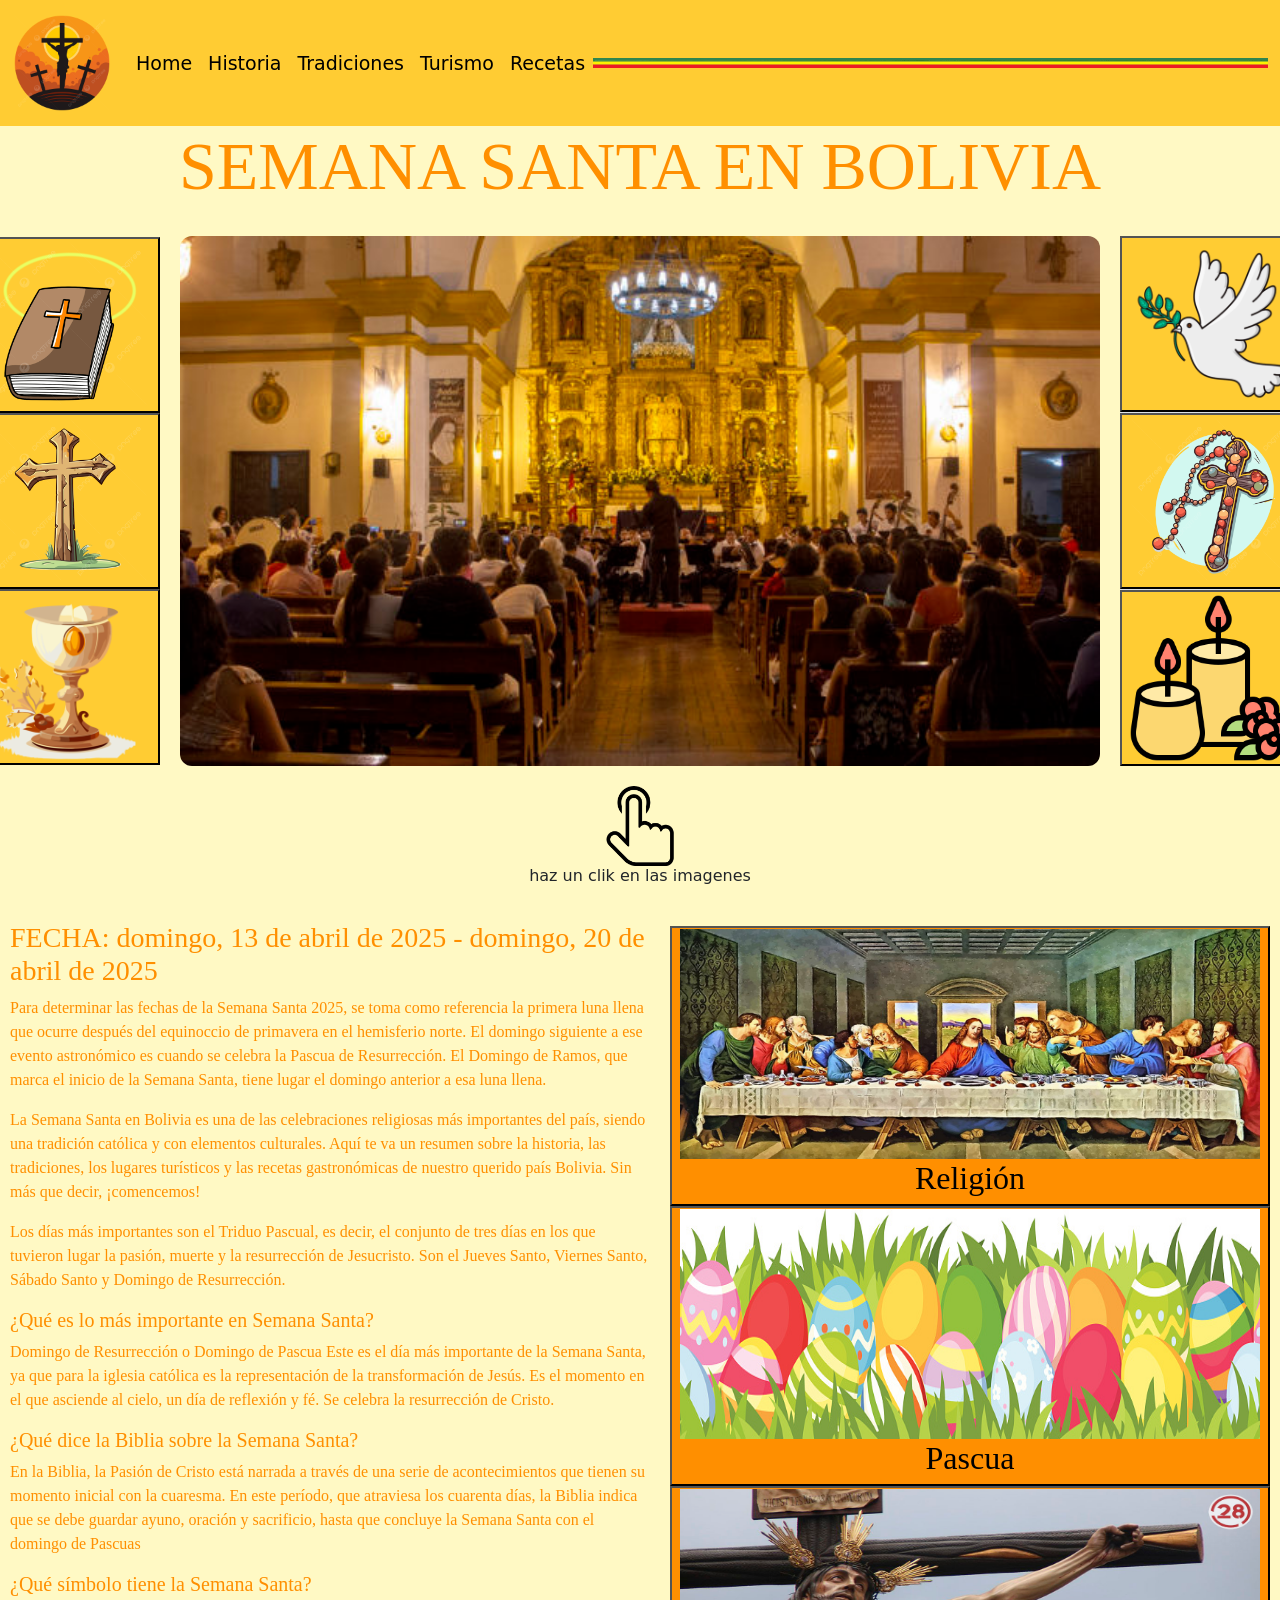
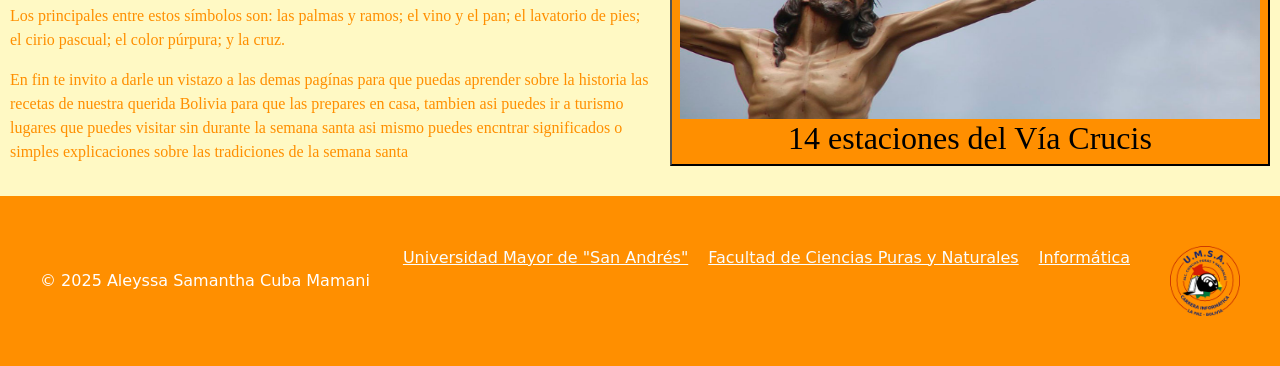
<file: PAGS/index.html>
<!DOCTYPE html>
<html lang="en">
<head>
    <meta charset="UTF-8">
    <meta name="viewport" content="width=device-width, initial-scale=1.0">
    <link href="https://cdn.jsdelivr.net/npm/bootstrap@5.0.2/dist/css/bootstrap.min.css" rel="stylesheet" integrity="sha384-EVSTQN3/azprG1Anm3QDgpJLIm9Nao0Yz1ztcQTwFspd3yD65VohhpuuCOmLASjC" crossorigin="anonymous">
    <link rel="stylesheet" href="../CSS/estilos.css">
    <title>tarea</title>
</head>
<body>
    <nav class="navbar navbar-expand-lg">
        <div class="container-fluid">
          <a class="navbar-brand" href="#">
            <img src="../IMAG/LOGO.png">
          </a>
          <button class="navbar-toggler" type="button" data-bs-toggle="collapse" data-bs-target="#navbarNavDropdown" aria-controls="navbarNavDropdown" aria-expanded="false" aria-label="Toggle navigation">
            <span class="navbar-toggler-icon"></span>
          </button>
          <div class="collapse navbar-collapse" id="navbarNavDropdown">
            <ul class="navbar-nav">
              <li class="nav-item">
                <a class="nav-link active" aria-current="page" href="../PAGS/index.html">Home</a>
              </li>
              <li class="nav-item">
                <a class="nav-link" href="./Historia.html">Historia</a>
              </li>
              <li class="nav-item">
                <a class="nav-link" href="./Tradiciones.html">Tradiciones</a>
              </li>
              <li class="nav-item">
                <a class="nav-link" href="./Turismo.html">Turismo</a>
              </li>
              <li class="nav-item">
                <a class="nav-link" href="./Recetas.html">Recetas</a>
              </li>
            </ul>
          </div>
          <img src="../IMAG/bandera.jpg" class="bandera">
        </div>
      </nav>
      <h1 class="titulo">SEMANA SANTA EN BOLIVIA</h1>
      <div class="galeria">
        <div class="accordionprin" id="accordionFlushExample">
          <div class="accordion-item">
            <h2 class="accordion-header" id="flush-headingOne">
              <button class="acordeon" type="button" data-bs-toggle="collapse" data-bs-target="#flush-collapseOne" aria-expanded="false" aria-controls="flush-collapseOne">
                <img src="../IMAG/biblia.png" class="costado" >
              </button>
            </h2>
            <div id="flush-collapseOne" class="accordion-collapse collapse" aria-labelledby="flush-headingOne" data-bs-parent="#accordionFlushExample">
              <div class="definicion">La palabra de Dios esta escrita en la biblia, la guía fundamental de fe y conducta para los cristianos.</div>
            </div>
          </div>
          <div class="accordion-item">
            <h2 class="accordion-header" id="flush-headingTwo">
              <button class="acordeon" type="button" data-bs-toggle="collapse" data-bs-target="#flush-collapseTwo" aria-expanded="false" aria-controls="flush-collapseTwo">
                <img src="../IMAG/cruz.png" class="costado">
              </button>
            </h2>
            <div id="flush-collapseTwo" class="accordion-collapse collapse" aria-labelledby="flush-headingTwo" data-bs-parent="#accordionFlushExample">
              <div class="definicion">El símbolo central del cristianismo, que representa el sacrificio de Jesucristo y su victoria sobre la muerte, así como la redención y la fe.</div>
            </div>
          </div>
          <div class="accordion-item">
            <h2 class="accordion-header" id="flush-headingThree">
              <button class="acordeon" type="button" data-bs-toggle="collapse" data-bs-target="#flush-collapseThree" aria-expanded="false" aria-controls="flush-collapseThree">
                <img src="../IMAG/hostia.png" class="costado">
              </button>
            </h2>
            <div id="flush-collapseThree" class="accordion-collapse collapse" aria-labelledby="flush-headingThree" data-bs-parent="#accordionFlushExample">
              <div class="definicion">Representa la sangre de Cristo derramada por la humanidad, un símbolo del perdón de los pecados y la hostia se considera el cuerpo de Cristo.</div>
            </div>
          </div>
        </div>
        <div class="imagen-principal">
          <img src="../IMAG/home1.jpg" class="grande">
        </div>
        <div class="columna columna-derecha">
          <div class="accordion accordion-flush" id="accordionFlushExample">

            <div class="accordion-item">
              <h2 class="accordion-header" id="flush-headingFour">
                <button class="acordeon" type="button" data-bs-toggle="collapse" data-bs-target="#flush-collapseFour" aria-expanded="false" aria-controls="flush-collapseFour">
                  <img src="../IMAG/paloma1.png" class="costado" alt="Paloma">
                </button>
              </h2>
              <div id="flush-collapseFour" class="accordion-collapse collapse" aria-labelledby="flush-headingFour" data-bs-parent="#accordionFlushExample">
                <div class="definicion">
                  Simboliza el Espíritu Santo, la tercera persona de la Trinidad, a menudo asociada con la paz, la pureza y el bautismo de Jesús.
                </div>
              </div>
            </div>
          
            <div class="accordion-item">
              <h2 class="accordion-header" id="flush-headingFive">
                <button class="acordeon" type="button" data-bs-toggle="collapse" data-bs-target="#flush-collapseFive" aria-expanded="false" aria-controls="flush-collapseFive">
                  <img src="../IMAG/rosario.png" class="costado" alt="Rosario">
                </button>
              </h2>
              <div id="flush-collapseFive" class="accordion-collapse collapse" aria-labelledby="flush-headingFive" data-bs-parent="#accordionFlushExample">
                <div class="definicion">
                  Una sarta de cuentas utilizada principalmente por los católicos para la oración y la meditación en los misterios de la vida de Jesús y María.
                </div>
              </div>
            </div>
  
            <div class="accordion-item">
              <h2 class="accordion-header" id="flush-headingSix">
                <button class="acordeon" type="button" data-bs-toggle="collapse" data-bs-target="#flush-collapseSix" aria-expanded="false" aria-controls="flush-collapseSix">
                  <img src="../IMAG/vela.png" class="costado">
                </button>
              </h2>
              <div id="flush-collapseSix" class="accordion-collapse collapse" aria-labelledby="flush-headingSix" data-bs-parent="#accordionFlushExample">
                <div class="definicion">
                  Símbolo de luz, guía espiritual, presencia divina, purificación, oración, ofrenda o recuerdo.
                </div>
              </div>
            </div>
          </div>          
        </div>
      </div>
      <div class="sabias">
        <img src="../IMAG/foco2.png" class="foco2">
        <h6>haz un clik en las imagenes</h6>
      </div>
      <div class="explicacion">
        <div class="definicion1">
          <h3> FECHA: domingo, 13 de abril de 2025 - domingo, 20 de abril de 2025</h3>
          <p>Para determinar las fechas de la Semana Santa 2025, se toma como referencia la primera luna llena que ocurre después del equinoccio de primavera en el hemisferio norte. 
            El domingo siguiente a ese evento astronómico es cuando se celebra la Pascua de Resurrección.
            El Domingo de Ramos, que marca el inicio de la Semana Santa, tiene lugar el domingo anterior a esa luna llena.</p>
          <p>La Semana Santa en Bolivia es una de las celebraciones religiosas más importantes del país, siendo una 
          tradición católica y con elementos culturales. Aquí te va un resumen sobre la historia, las tradiciones, 
          los lugares turísticos y las recetas gastronómicas de nuestro querido país Bolivia. Sin más que decir, ¡comencemos!</p>
          <p>Los días más importantes son el Triduo Pascual, es decir, el conjunto de tres días en los que tuvieron lugar la pasión, muerte y la resurrección de Jesucristo.
             Son el Jueves Santo, Viernes Santo, Sábado Santo y Domingo de Resurrección.</p>
          <h5>¿Qué es lo más importante en Semana Santa?</h5>
          <p>Domingo de Resurrección o Domingo de Pascua
            Este es el día más importante de la Semana Santa, ya que para la iglesia católica es la representación de la transformación de Jesús. Es el momento en el que asciende al cielo, un día de reflexión y fé. Se celebra la resurrección de Cristo.</h5>
          <h5>¿Qué dice la Biblia sobre la Semana Santa?</h5>
          <P>En la Biblia, la Pasión de Cristo está narrada a través de una serie de acontecimientos que tienen su momento inicial con la cuaresma. En este período, 
            que atraviesa los cuarenta días, la Biblia indica que se debe guardar ayuno, oración y sacrificio, hasta que concluye la Semana Santa con el domingo de Pascuas</p>
          <h5>¿Qué símbolo tiene la Semana Santa?</h5>
          <p>Los principales entre estos símbolos son: las palmas y ramos; el vino y el pan; el lavatorio de pies; el cirio pascual; el color púrpura; y la cruz.</p>
          <p>En fin te invito a darle un vistazo a las demas pagínas para que puedas aprender sobre la historia las recetas de nuestra querida Bolivia 
            para que las prepares en casa, tambien asi puedes ir a turismo lugares que puedes visitar sin durante la semana santa asi mismo puedes encntrar significados o simples explicaciones sobre las tradiciones de la semana santa </p>
          </div>
          <div class="acordeon_costado">
            <div class="dentro">
              <h2 class="accordion-header" id="flush-headingOne">
                <button class="button" type="button" data-bs-toggle="collapse" data-bs-target="#flush-collapseOne" aria-expanded="false" aria-controls="flush-collapseOne">
                  <div class="contenido-boton">
                    <img src="../IMAG/religión.jpg" class="religion">
                    <p>Religión</p>
                  </div>
                </button>
              </h2>
              <div id="flush-collapseOne" class="accordion-collapse collapse" aria-labelledby="flush-headingOne" data-bs-parent="#accordionFlushExample">
                <div class="accordion-body">
                  Conjunto de creencias o dogmas acerca de la divinidad, de sentimientos de veneración y temor hacia ella, de normas morales para la conducta individual y social y de prácticas rituales, principalmente la oración y el sacrificio para darle culto.
                </div>
              </div>
            </div>
          
            <div class="dentro">
              <h2 class="accordion-header" id="flush-headingTwo">
                <button class="button" type="button" data-bs-toggle="collapse" data-bs-target="#flush-collapseTwo" aria-expanded="false" aria-controls="flush-collapseTwo">
                  <div class="contenido-boton">
                    <img src="../IMAG/pascua.jpg" class="religion">
                    <p>Pascua</p>
                  </div>
                </button>
              </h2>
              <div id="flush-collapseTwo" class="accordion-collapse collapse" aria-labelledby="flush-headingTwo" data-bs-parent="#accordionFlushExample">
                <div class="accordion-body">
                  La tradición de buscar huevos de Pascua es un juego familiar donde los niños buscan huevos escondidos. Es una tradición que se celebra en varios países, como Estados Unidos, Francia y Bélgica. 
                </div>
              </div>
            </div>
          
            <div class="dentro">
              <h2 class="accordion-header" id="flush-headingThree">
                <button class="button" type="button" data-bs-toggle="collapse" data-bs-target="#flush-collapseThree" aria-expanded="false" aria-controls="flush-collapseThree">
                  <div class="contenido-boton">
                    <img src="../IMAG/jesus.jpg" class="religion">
                    <p>14 estaciones del Vía Crucis</p>
                  </div>
                </button>
              </h2>
              <div id="flush-collapseThree" class="accordion-collapse collapse" aria-labelledby="flush-headingThree" data-bs-parent="#accordionFlushExample">
                <div class="accordion-body">
                  Las 14 estaciones del Vía Crucis son los momentos clave del recorrido de Jesús desde su condena hasta su sepultura. Se realiza el Viernes Santo y los viernes de Cuaresma. 
                </div>
              </div>
            </div>
          </div>
      </div>
      <footer>
        <p>&copy; 2025 Aleyssa Samantha Cuba Mamani</p>
        <ul>
          <li><a href="https://www.umsa.bo/" class="link">Universidad Mayor de "San Andrés"</a></li>
          <li><a href="https://www.fcpn.edu.bo/" class="link">Facultad de Ciencias Puras y Naturales</a></li>
          <li><a href="http://informatica.umsa.bo/" class="link">Informática</a></li>
          <img src="../IMAG/LOGO1.png" alt="Logo">
        </ul>
      </footer>
    <script src="https://cdn.jsdelivr.net/npm/bootstrap@5.0.2/dist/js/bootstrap.bundle.min.js" integrity="sha384-MrcW6ZMFYlzcLA8Nl+NtUVF0sA7MsXsP1UyJoMp4YLEuNSfAP+JcXn/tWtIaxVXM" crossorigin="anonymous"></script>
</body>
</html>
</file>
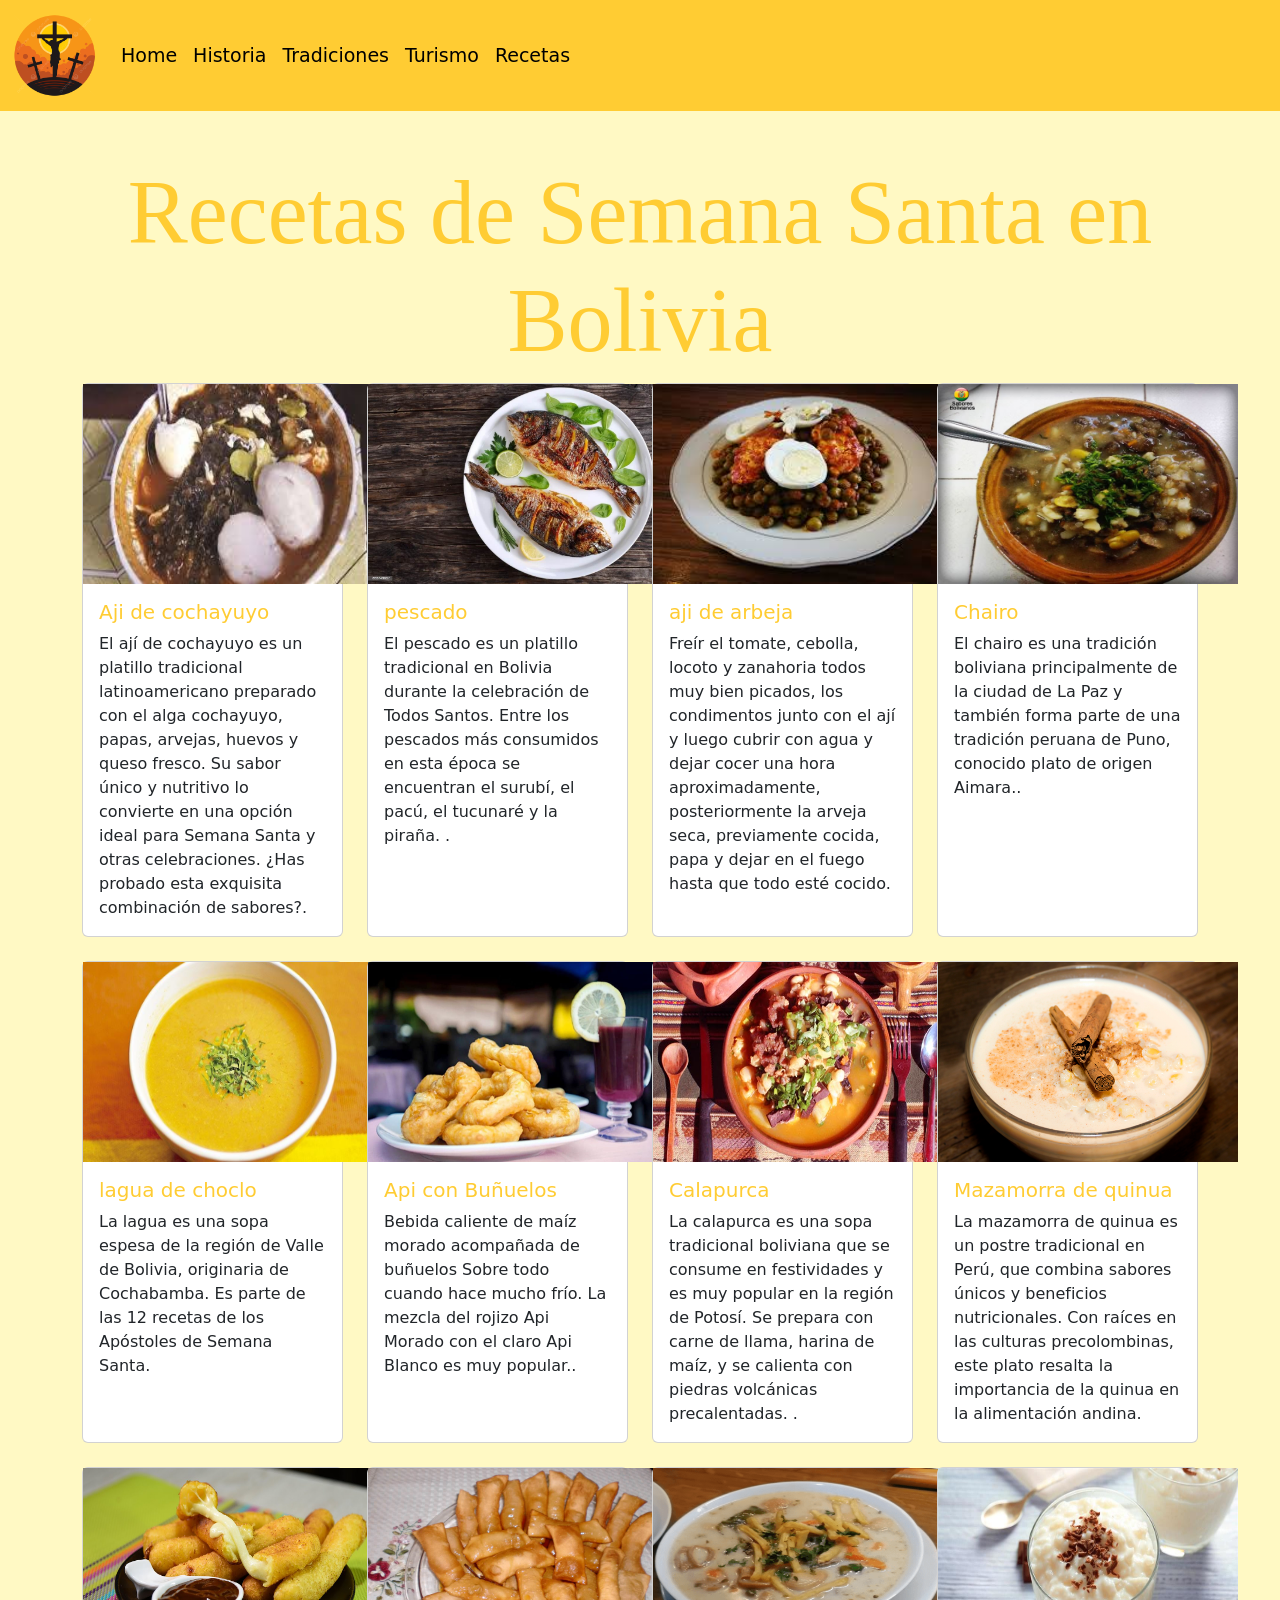
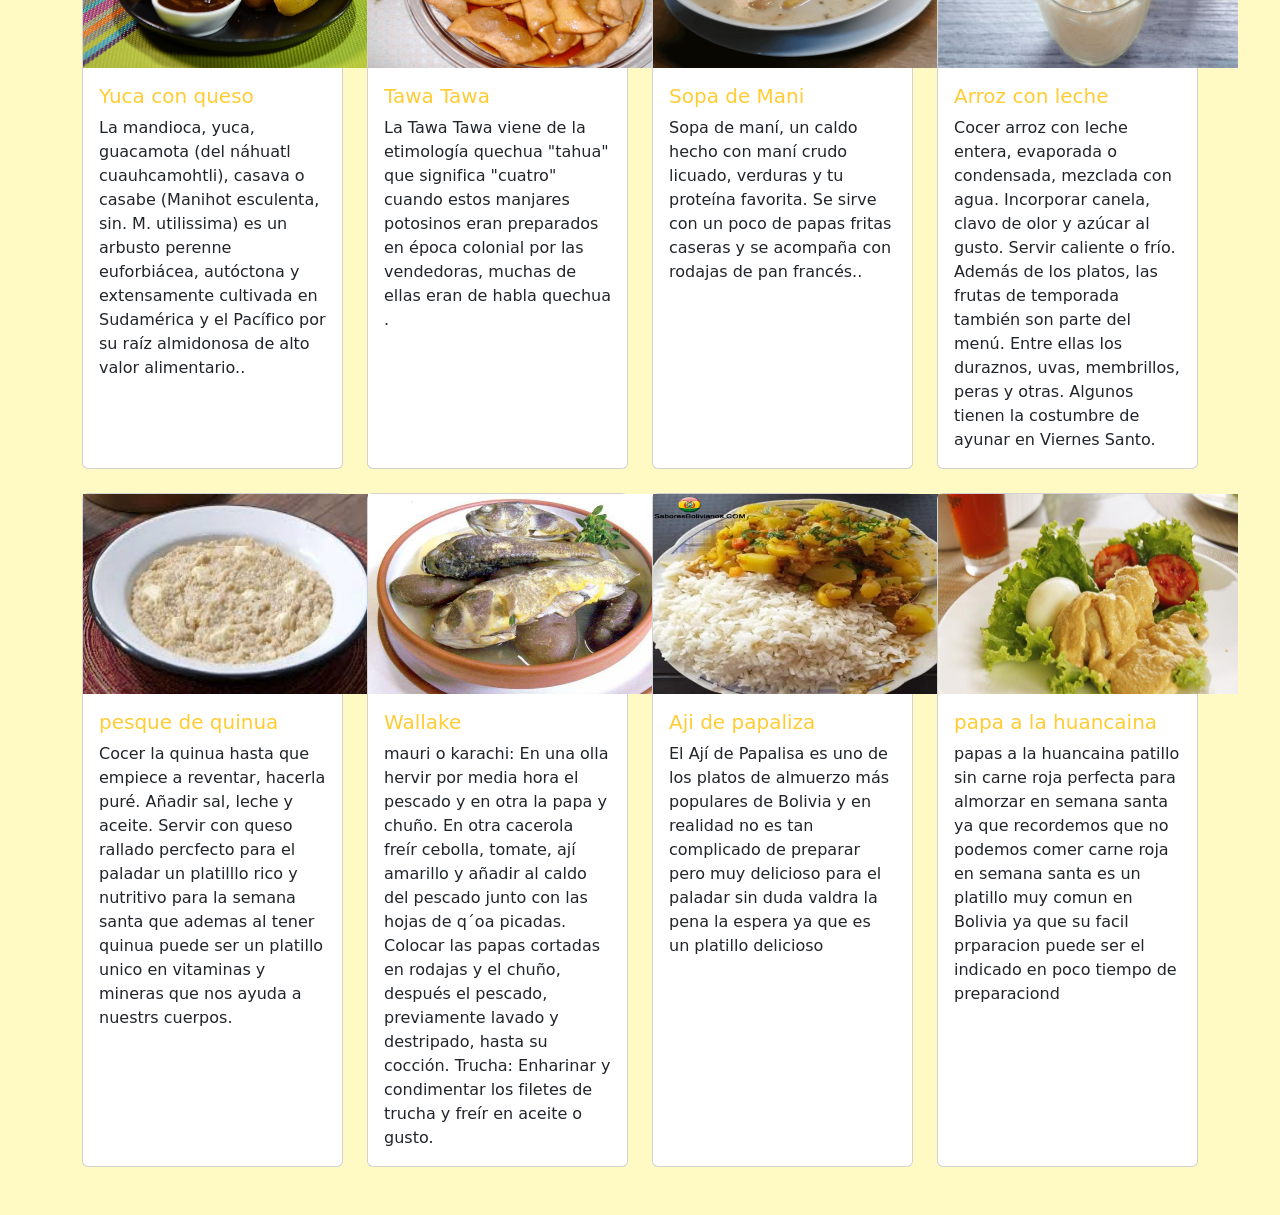
<file: PAGS/Recetas.html>
<!DOCTYPE html>
<html lang="es">
<head>
  <meta charset="UTF-8" />
  <meta name="viewport" content="width=device-width, initial-scale=1.0" />
  <link href="https://cdn.jsdelivr.net/npm/bootstrap@5.0.2/dist/css/bootstrap.min.css" rel="stylesheet" />
  <link rel="stylesheet" href="../CSS/recetas.css" />
  <title>Recetas</title>
</head>
<body>

  <!-- Navbar -->
  <nav class="navbar navbar-expand-lg">
    <div class="container-fluid">
      <a class="navbar-brand" href="#"><img src="../IMAG/LOGO.png" alt="Logo"></a>
      <button class="navbar-toggler" type="button" data-bs-toggle="collapse" data-bs-target="#navbarNavDropdown">
        <span class="navbar-toggler-icon"></span>
      </button>
      <div class="collapse navbar-collapse" id="navbarNavDropdown">
        <ul class="navbar-nav">
          <li class="nav-item"><a class="nav-link active" href="./index.html">Home</a></li>
          <li class="nav-item"><a class="nav-link" href="../PAGS/Historia.html">Historia</a></li>
          <li class="nav-item"><a class="nav-link" href="../PAGS/Tradiciones.html">Tradiciones</a></li>
          <li class="nav-item"><a class="nav-link" href="./Turismo.html">Turismo</a></li>
          <li class="nav-item"><a class="nav-link" href="./Recetas.html">Recetas</a></li>
        </ul>
      </div>
    </div>
  </nav>

  <!-- Contenido -->
  <div class="container my-5">
    <h1 class="titulo">Recetas de Semana Santa en Bolivia</h1>
    <div class="row row-cols-1 row-cols-md-4 g-4">

      <!-- Receta 1 -->
      <div class="col">
        <div class="card h-100">
          <img src="../platos/aji.jpg" class="plato" alt="Arroz con Leche" />
          <div class="card-body">
            <h5 class="subtitulo">Aji de cochayuyo</h5>
            <p class="card-text">El ají de cochayuyo es un platillo tradicional latinoamericano preparado con el alga cochayuyo, papas, arvejas, huevos y queso fresco. Su sabor único y nutritivo lo convierte en una opción ideal para Semana Santa y otras celebraciones. ¿Has probado esta exquisita combinación de sabores?.</p>
          </div>
        </div>
      </div>

      <!-- Receta 2 -->
      <div class="col">
        <div class="card h-100">
          <img src="../platos/pescado.jpg" class="plato" alt="Humintas" />
          <div class="card-body">
            <h5 class="card-title">pescado</h5>
            <p class="card-text">El pescado es un platillo tradicional en Bolivia durante la celebración de Todos Santos. Entre los pescados más consumidos en esta época se encuentran el surubí, el pacú, el tucunaré y la piraña. .</p>
          </div>
        </div>
      </div>
      <!-- Receta 4 -->
      <div class="col">
        <div class="card h-100">
          <img src="../platos/aji de arbeja.jpg" class="plato" alt="Api con Buñuelos" />
          <div class="card-body">
            <h5 class="card-title">aji de arbeja</h5>
            <p class="card-text">Freír el tomate, cebolla, locoto y zanahoria todos muy bien picados, los condimentos junto con el ají y luego cubrir con agua y dejar cocer una hora aproximadamente, posteriormente la arveja seca, previamente cocida, papa y dejar en el fuego hasta que todo esté cocido.</p>
          </div>
        </div>
      </div>
      <!-- Receta 4 -->
      <div class="col">
        <div class="card h-100">
          <img src="../platos/chairo.jpg" class="plato" alt="Api con Buñuelos" />
          <div class="card-body">
            <h5 class="card-title">Chairo</h5>
            <p class="card-text">El chairo es una tradición boliviana principalmente de la ciudad de La Paz y también forma parte de una tradición peruana de Puno, conocido plato de origen Aimara..</p>
          </div>
        </div>
      </div>
      <!-- Receta 4 -->
      <div class="col">
        <div class="card h-100">
          <img src="../platos/lagua.jpg" class="plato" alt="Api con Buñuelos" />
          <div class="card-body">
            <h5 class="card-title">lagua de choclo</h5>
            <p class="card-text">La lagua es una sopa espesa de la región de Valle de Bolivia, originaria de Cochabamba. Es parte de las 12 recetas de los Apóstoles de Semana Santa.</p>
            
          </div>
        </div>
      </div>
      <!-- Receta 4 -->
      <div class="col">
        <div class="card h-100">
          <img src="../platos/api.jpg" class="plato" alt="Api con Buñuelos" />
          <div class="card-body">
            <h5 class="card-title">Api con Buñuelos</h5>
            <p class="card-text">Bebida caliente de maíz morado acompañada de buñuelos Sobre todo cuando hace mucho frío. La mezcla del rojizo Api Morado con el claro Api Blanco es muy popular..</p>
          </div>
        </div>
      </div>
      <!-- Receta 4 -->
      <div class="col">
        <div class="card h-100">
          <img src="../platos/calapurca.jpg" class="plato" alt="Api con Buñuelos" />
          <div class="card-body">
            <h5 class="card-title">Calapurca</h5>
            <p class="card-text">La calapurca es una sopa tradicional boliviana que se consume en festividades y es muy popular en la región de Potosí. Se prepara con carne de llama, harina de maíz, y se calienta con piedras volcánicas precalentadas. .</p>
          </div>
        </div>
      </div>
      <!-- Receta 4 -->
      <div class="col">
        <div class="card h-100">
          <img src="../platos/mazamorra.jpg" class="plato" alt="Api con Buñuelos" />
          <div class="card-body">
            <h5 class="card-title">Mazamorra de quinua</h5>
            <p class="card-text">La mazamorra de quinua es un postre tradicional en Perú, que combina sabores únicos y beneficios nutricionales. Con raíces en las culturas precolombinas, este plato resalta la importancia de la quinua en la alimentación andina. </p>
          </div>
        </div>
      </div>
      <!-- Receta 4 -->
      <div class="col">
        <div class="card h-100">
          <img src="../platos/yuca.jpg" class="plato" alt="Api con Buñuelos" />
          <div class="card-body">
            <h5 class="card-title">Yuca con queso</h5>
            <p class="card-text">La mandioca, yuca, guacamota (del náhuatl cuauhcamohtli), casava o casabe (Manihot esculenta, sin. M. utilissima) es un arbusto perenne euforbiácea, autóctona y extensamente cultivada en Sudamérica y el Pacífico por su raíz almidonosa de alto valor alimentario..</p>
          </div>
        </div>
      </div>
      <!-- Receta 4 -->
      <div class="col">
        <div class="card h-100">
          <img src="../platos/tawatawa.jpg" class="plato" alt="Api con Buñuelos" />
          <div class="card-body">
            <h5 class="card-title">Tawa Tawa</h5>
            <p class="card-text">La Tawa Tawa viene de la etimología quechua "tahua" que significa "cuatro" cuando estos manjares potosinos eran preparados en época colonial por las vendedoras, muchas de ellas eran de habla quechua .</p>
          </div>
        </div>
      </div>
      <!-- Receta 4 -->
      <div class="col">
        <div class="card h-100">
          <img src="../platos/sopa.png" class="plato" alt="Api con Buñuelos" />
          <div class="card-body">
            <h5 class="card-title">Sopa de Mani</h5>
            <p class="card-text">Sopa de maní, un caldo hecho con maní crudo licuado, verduras y tu proteína favorita. Se sirve con un poco de papas fritas caseras y se acompaña con rodajas de pan francés..</p>
          </div>
        </div>
      </div>
      <!-- Receta 4 -->
      <div class="col">
        <div class="card h-100">
          <img src="../platos/arroz.gif" class="plato" alt="Api con Buñuelos" />
          <div class="card-body">
            <h5 class="card-title">Arroz con leche</h5>
            <p class="card-text">Cocer arroz con leche entera, evaporada o condensada, mezclada con agua. Incorporar canela, clavo de olor y azúcar al gusto. Servir caliente o frío. Además de los platos, las frutas de temporada también son parte del menú. Entre ellas los duraznos, uvas, membrillos, peras y otras.  Algunos tienen la costumbre de ayunar en Viernes Santo.</p>
          </div>
        </div>
      </div>
      <!-- Receta 4 -->
      <div class="col">
        <div class="card h-100">
          <img src="../platos/pesque.jpg" class="plato" alt="Api con Buñuelos" />
          <div class="card-body">
            <h5 class="card-title">pesque de quinua</h5>
            <p class="card-text">Cocer la quinua hasta que empiece a reventar, hacerla puré. Añadir sal, leche y aceite. 
                Servir con queso rallado percfecto para el paladar un platilllo rico y nutritivo para la semana santa que ademas al tener quinua puede ser un platillo unico en vitaminas y mineras que nos ayuda a nuestrs cuerpos.</p>
          </div>
        </div>
      </div>
      <!-- Receta 4 -->
      <div class="col">
        <div class="card h-100">
          <img src="../platos/wallake_web.jpg" class="plato" alt="Api con Buñuelos" />
          <div class="card-body">
            <h5 class="card-title">Wallake</h5>
            <p class="card-text">mauri o karachi: En una olla hervir por media hora el pescado y en otra la papa y chuño.
               En otra cacerola freír cebolla, tomate, ají amarillo y añadir al caldo del pescado junto con las hojas de
                q´oa picadas. Colocar las papas cortadas en rodajas y el chuño, después el pescado, previamente lavado y 
                destripado, hasta su cocción. Trucha: Enharinar y condimentar los filetes de trucha y freír en aceite o 
                 gusto.</p>
          </div>
        </div>
      </div>
      <!-- Receta 4 -->
      <div class="col">
        <div class="card h-100">
          <img src="../platos/papalisa.jpg" class="plato" alt="Api con Buñuelos" />
          <div class="card-body">
            <h5 class="card-title">Aji de papaliza</h5>
            <p class="card-text">El Ají de Papalisa es uno de los platos de almuerzo más populares de Bolivia y en
               realidad no es tan complicado de preparar pero muy delicioso para el paladar sin duda valdra la pena la espera ya que es un platillo delicioso</p>
          </div>
        </div>
      </div>
      <div class="col">
        <div class="card h-100">
          <img src="../platos/papa.jpg" class="plato" alt="Api con Buñuelos" />
          <div class="card-body">
            <h5 class="card-title">papa a la huancaina</h5>
            <p class="card-text">papas a la huancaina patillo sin carne roja perfecta para almorzar en semana santa ya que recordemos que no podemos
                 comer carne roja en semana santa es un platillo muy comun en Bolivia ya que su facil prparacion puede ser el indicado en poco tiempo de preparaciond  </p>
          </div>
        </div>
      </div>

      <!-- Puedes seguir agregando más recetas aquí -->

    </div>
  </div>

  <!-- Scripts de Bootstrap -->
  <script src="https://cdn.jsdelivr.net/npm/bootstrap@5.0.2/dist/js/bootstrap.bundle.min.js"></script>

</body>
</html>
</file>
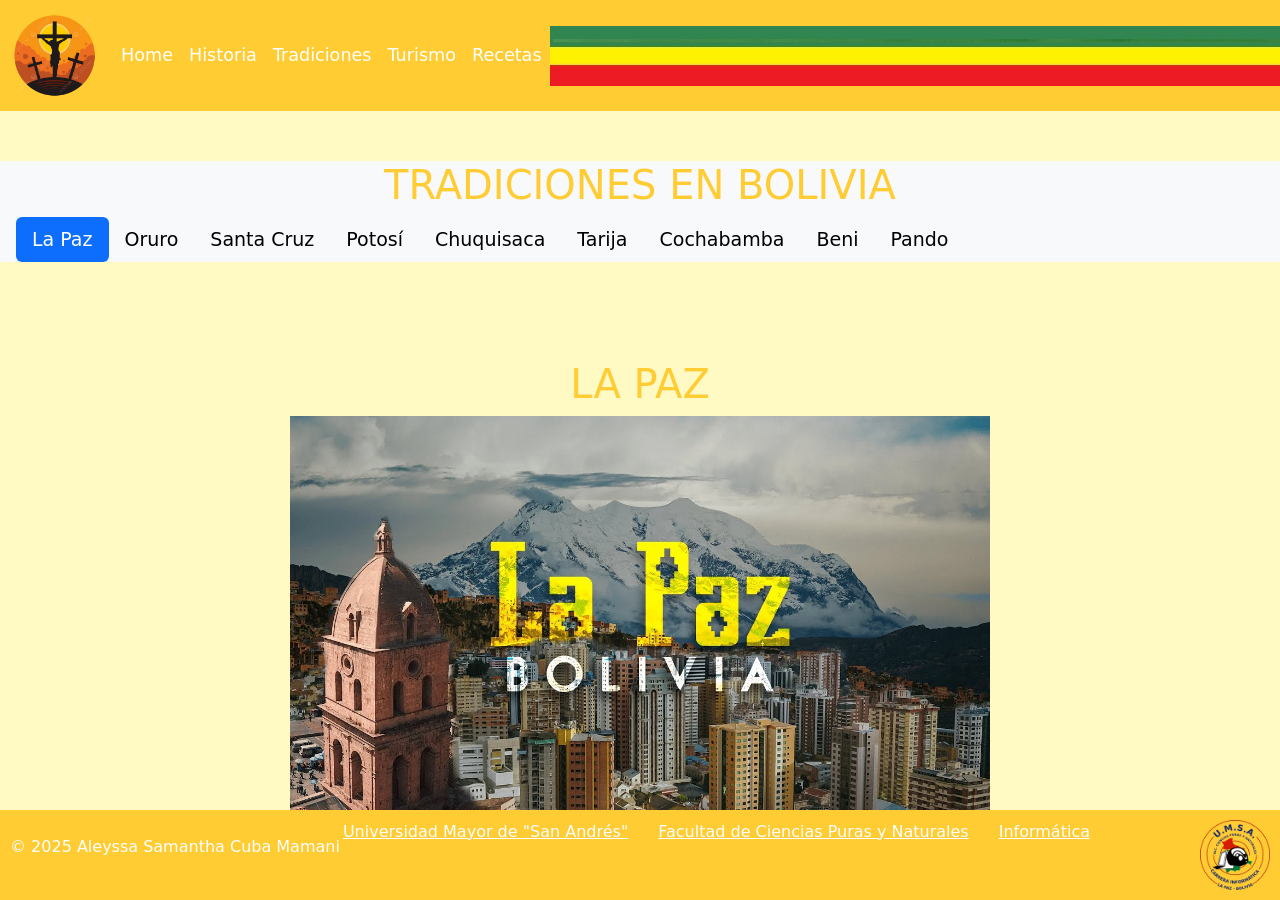
<file: PAGS/Tradiciones.html>
<!DOCTYPE html>
<html lang="es">
<head>
    <meta charset="UTF-8">
    <meta name="viewport" content="width=device-width, initial-scale=1.0">
    <link href="https://cdn.jsdelivr.net/npm/bootstrap@5.0.2/dist/css/bootstrap.min.css" rel="stylesheet" integrity="sha384-EVSTQN3/azprG1Anm3QDgpJLIm9Nao0Yz1ztcQTwFspd3yD65VohhpuuCOmLASjC" crossorigin="anonymous">
    <link rel="stylesheet" href="../CSS/tradiciones.css">
    <title>tradiciones</title>
</head>
<body>
  <nav class="navbar navbar-expand-lg navbar-light" style="background-color: #FFCC33;">
    <div class="container-fluid">
      <a class="navbar-brand" href="#">
        <img src="../IMAG/LOGO.png" alt="Logo" class="logo">
      </a>
      <button class="navbar-toggler" type="button" data-bs-toggle="collapse" data-bs-target="#navbarNavDropdown" aria-controls="navbarNavDropdown" aria-expanded="false" aria-label="Toggle navigation">
        <span class="navbar-toggler-icon"></span>
      </button>
      <div class="collapse navbar-collapse" id="navbarNavDropdown">
        <ul class="navbar-nav">
          <li class="nav-item">
            <a class="nav-link active" aria-current="page" href="./index.html">Home</a>
          </li>
          <li class="nav-item">
            <a class="nav-link" href="./Historia.html">Historia</a>
          </li>
          <li class="nav-item">
            <a class="nav-link" href="./Tradiciones.html">Tradiciones</a>
          </li>
          <li class="nav-item">
            <a class="nav-link" href="./Turismo.html">Turismo</a>
          </li>
          <li class="nav-item">
            <a class="nav-link" href="./Recetas.html">Recetas</a>
          </li>
        </ul>
      </div>
      <img src="../IMAG/bandera.jpg" class="bandera">
    </div>
  </nav>
<nav id="navbar-example2" class="navbar1 bg-light px-3 mt-4">
  <h2>TRADICIONES EN BOLIVIA</h2>
  <ul class="nav nav-pills">
    <li class="nav-item"><a class="nav-link" href="#scrollspyHeading1">La Paz</a></li>
    <li class="nav-item"><a class="nav-link" href="#scrollspyHeading2">Oruro</a></li>
    <li class="nav-item"><a class="nav-link" href="#scrollspyHeading3">Santa Cruz</a></li>
    <li class="nav-item"><a class="nav-link" href="#scrollspyHeading4">Potosí</a></li>
    <li class="nav-item"><a class="nav-link" href="#scrollspyHeading5">Chuquisaca</a></li>
    <li class="nav-item"><a class="nav-link" href="#scrollspyHeading6">Tarija</a></li>
    <li class="nav-item"><a class="nav-link" href="#scrollspyHeading7">Cochabamba</a></li>
    <li class="nav-item"><a class="nav-link" href="#scrollspyHeading8">Beni</a></li>
    <li class="nav-item"><a class="nav-link" href="#scrollspyHeading9">Pando</a></li>
  </ul>
</nav>
<div class="depa mt-5">
  <div data-bs-spy="scroll" data-bs-target="#navbar-example2" data-bs-offset="0" class="scrollspy-example" tabindex="0" style="height: 500px; overflow-y: scroll;">
    <h2 id="scrollspyHeading1">La Paz</h2>
    <img src="../lugares/lapaz.jpg" class="departamentos">
    <h1>Los 8 días de Semana Santa</h1>
    <div class="contenido">
      <div class="texto">
        <h3 class="subtitulo">Domingo de Ramos</h3>
        <p class="texto1">
          El Domingo de Ramos conmemora la entrada de Jesús
          en Jerusalén (21:1-9), cuando se colocaron ramas de palma en su camino, 
          antes de su arresto el Jueves Santo y su crucifixión el Viernes Santo.
           Marca así el comienzo de la Semana Santa, la última semana de la Cuaresma.
        </p>
      </div>
      <img src="../lugares/ramos.jpg" class="imagen-costado">
    </div>
    <div class="contenido">
      <div class="texto">
        <h3 class="subtitulo">Lunes Santo</h3>
        <p class="que">
          El Lunes Santo es el segundo día de la Semana Santa y marca el inicio de los eventos más intensos de la Pasión de Cristo. Aunque las tradiciones pueden variar entre países y regiones, en Bolivia y en muchos países de tradición católica, el Lunes Santo tiene significados especiales, tanto religiosos como culturales. Aquí te cuento lo más común que se hace en este día:

Procesiones religiosas: En varias ciudades bolivianas, se realizan procesiones en honor a Jesús del Huerto o Jesús Nazareno. En algunas regiones, se escenifica la entrada de Jesús al Templo de Jerusalén, donde comienza a enseñar y confrontar a los mercaderes. Es un día de recogimiento y oración.

Misas especiales: Las iglesias celebran misas dedicadas a este día, recordando los pasajes del Evangelio en los que Jesús muestra su autoridad espiritual. En las homilías se reflexiona sobre el inicio de su camino hacia la cruz y su entrega total por amor.

Actos de penitencia y confesión: Muchas personas aprovechan este día para confesarse y prepararse espiritualmente para los días más importantes de la Semana Santa. Es un tiempo de limpieza interior y renovación de la fe.

Rezos del Vía Crucis: Aunque el Vía Crucis se reza especialmente el Viernes Santo, algunas comunidades lo inician desde el Lunes Santo, recorriendo las estaciones cada día hasta el viernes. Esto es común en comunidades muy devotas o rurales.

Inicios de representaciones teatrales: En lugares como Cochabamba o Sucre, algunos grupos de teatro comienzan sus representaciones bíblicas desde el Lunes Santo, mostrando escenas de la vida de Jesús y su camino hacia el Calvario.
        </p>
      </div>
    </div>
 
    <div class="contenido">
      <div class="texto">
        <h3 class="subtitulo">Martes Santo</h3>
        <p class="texto1">
          El Martes Santo, tercer día de la Semana Santa, es un momento clave de reflexión y preparación espiritual que en Bolivia se vive con devoción en cada departamento, aunque las expresiones varían según las costumbres locales. Este día recuerda los enfrentamientos de Jesús con las autoridades religiosas de su tiempo y su enseñanza sobre la fe verdadera, la humildad y la vigilancia espiritual. Aquí te cuento cómo se celebra y qué se hace en general en Bolivia durante el Martes Santo:
        </p>
      </div>
    </div>
  
    <div class="contenido">
      <div class="texto">
        <h3 class="subtitulo">Miercoles Santo</h3>
        <p class="texto1">
          El Miércoles Santo es una jornada de profundo simbolismo dentro de la Semana Santa en Bolivia, marcada por el recuerdo de la traición de Judas Iscariote, que entrega a Jesús a las autoridades a cambio de 30 monedas de plata. Esta fecha invita a meditar sobre la fidelidad, el perdón y el arrepentimiento. En Bolivia, muchas regiones tienen tradiciones religiosas y culturales particulares para este día. A continuación, te detallo cinco aspectos clave del Miércoles Santo en el país:
        </p>
      </div>
    </div>
    
    <div class="contenido">
      <div class="texto">
        <h3 class="subtitulo">Jueves Santo</h3>
        <p class="texto1">
          El Jueves Santo es uno de los días más significativos de la Semana Santa en Bolivia, marcado por una profunda espiritualidad y tradiciones que combinan la liturgia católica con expresiones culturales locales. A continuación, se detallan algunas de las prácticas más destacadas en todo el país:​

1. Misa de la Cena del Señor y Lavatorio de los Pies
En todas las parroquias bolivianas, se celebra la Misa de la Cena del Señor, que conmemora la Última Cena de Jesús con sus apóstoles. Durante esta ceremonia, se realiza el lavatorio de los pies, donde el sacerdote lava los pies de doce personas, simbolizando el acto de humildad de Cristo. Esta tradición es especialmente emotiva en comunidades como Villa Cochabamba y Montero, donde se lleva a cabo con gran solemnidad.
        </p>
      </div>
    </div>
    <div class="contenido">
      <div class="texto">
        <h3 class="subtitulo">Viernes Santo</h3>
        <p class="texto1">
          Este día es feriado nacional en Bolivia y se conmemora la crucifixión y muerte de Jesucristo. Las actividades principales incluyen el rezo del Vía Crucis, procesiones solemnes y la Adoración de la Cruz en las iglesias. En ciudades como La Paz y Sucre, se realizan representaciones vivientes de la Pasión de Cristo, donde actores locales dramatizan los últimos momentos de Jesús. Además, es común que los fieles practiquen el ayuno y la abstinencia de carne como signo de penitencia .
        </p>
      </div>

    </div>
    <div class="contenido">
      <div class="texto">
        <h3 class="subtitulo">Sabado Santo</h3>
        <p class="texto1">
          Conocido también como Sábado de Gloria, es un día de silencio y reflexión que culmina con la Vigilia Pascual al anochecer. Durante esta ceremonia, se bendice el fuego nuevo y el agua, se enciende el Cirio Pascual y se proclama la resurrección de Cristo. En Cochabamba, por ejemplo, la vigilia comienza a las 20:00 horas y se extiende hasta la madrugada del Domingo de Resurrección . Aunque no es obligatorio, algunos fieles optan por mantener el ayuno hasta este día como preparación espiritual .
        </p>
      </div>
    </div>
    <div class="contenido">
      <div class="texto">
        <h3 class="subtitulo">Domingo Pascua de Resurrección</h3>
        El Domingo de Pascua celebra la resurrección de Jesús y es considerado el día más importante del calendario cristiano. Las festividades comienzan con misas al amanecer y, en muchos lugares, con procesiones de la Aurora de Resurrección, donde se lleva en andas la imagen de Cristo resucitado. En comunidades como Villa Serrano (Chuquisaca), estas celebraciones incluyen música, danzas y comidas típicas que reflejan la alegría de la resurrección . A diferencia de los días anteriores, en esta jornada se levanta la abstinencia de carne y se disfruta de banquetes familiares.​

        <p class="texto1">
       </p>
      </div>
      
    </div>
    
    <h2 id="scrollspyHeading2">Oruro</h2>
    <div class="que">En Oruro, la Semana Santa combina fervor religioso con expresiones artísticas. Una tradición destacada es el Encuentro Nacional de Esculturas en Arena en Cochiraya, donde artistas locales e internacionales esculpen escenas bíblicas en los arenales, recreando pasajes de la Pasión de Cristo. Además, las familias orureñas preparan los tradicionales "doce platos", que incluyen arroz con leche, ají de papaliza, locro de zapallo, pescado, humintas, entre otros, simbolizando a los doce apóstoles. Las procesiones y el Vía Crucis también forman parte esencial de las celebraciones, con representaciones vivas del calvario de Jesús.​</div>
    <h2 id="scrollspyHeading3">Santa Cruz</h2>
    <div class="que">Durante la Semana Santa en Santa Cruz de la Sierra, Bolivia, se viven diversas tradiciones religiosas y culturales que reflejan la devoción de la comunidad. Una de las prácticas más destacadas es la visita a siete iglesias el Jueves Santo, un recorrido que simboliza las etapas del juicio y pasión de Jesús. Entre las iglesias más frecuentadas en este recorrido se encuentran San Andrés, San Francisco, Jesús Nazareno, San Roque, La Mansión, La Merced y la Basílica Menor de San Lorenzo, conocida popularmente como "La Catedral" .​
      En San José de Chiquitos, una localidad del departamento de Santa Cruz, se mantiene viva una tradición que data de hace más de 300 años, heredada de los Padres de la Compañía de Jesús. Durante la Semana Santa, los josesanos recuerdan la pasión y muerte de Jesús de Nazaret con ceremonias y procesiones que reflejan una profunda herencia cultural y religiosa .​</div>
    <h2 id="scrollspyHeading4">Potosí</h2>
    <div class="que">En Potosí, la Semana Santa se celebra con una combinación de actos religiosos y costumbres locales. Las procesiones, como la del Santo Sepulcro, recorren las calles de la ciudad, mientras que las iglesias ofrecen misas especiales. El Domingo de Pascua es un día de alegría, con celebraciones eucarísticas donde los sacerdotes visten casullas bordadas con hilos de oro y plata . Además, se organizan ferias gastronómicas que ofrecen platos típicos de la temporada .​</div>
    <h2 id="scrollspyHeading5">Chuquisaca</h2>
    <div class="que">En Sucre, capital de Chuquisaca, la Semana Santa es una de las festividades más importantes del año. Las actividades incluyen procesiones, misas y representaciones teatrales de la Pasión de Cristo. Además, se organizan ferias gastronómicas donde se ofrecen platos tradicionales como el mondongo y los buñuelos.​

      Estas tradiciones reflejan la diversidad cultural y religiosa de Bolivia, y ofrecen una oportunidad para que tanto locales como visitantes participen en celebraciones que combinan fe, arte y comunidad.</div>
    <h2 id="scrollspyHeading6">Tarija</h2>
    En Tarija, la Semana Santa se caracteriza por la participación activa de la comunidad en las procesiones y eventos religiosos. Las iglesias locales organizan misas y recorridos con imágenes sagradas, y es común la representación de la Pasión de Cristo en espacios públicos. La gastronomía también juega un papel importante, con la preparación de platos típicos de la temporada.
    <h2 id="scrollspyHeading7">Cochabamba</h2>
    <div class="que">En Cochabamba, la Semana Santa inicia con el Domingo de Ramos, donde se elaboran figuras con palmas que son bendecidas para proteger los hogares. El Jueves Santo se realiza la misa con el Lavatorio de los Pies, seguida por el Vía Crucis al Cristo de la Concordia y la procesión del Santo Sepulcro. Además, se celebra la "Feria de los 12 platos", una tradición gastronómica que busca reavivar las costumbres de la fe católica y promover las tradiciones locales. </p>
    En Totora, Cochabamba, las celebraciones incluyen la elaboración de los doce platos sin carne roja y la representación del Vía Crucis viviente por las calles del pueblo. El Lunes de Pascua se realiza el "Tinku K’ajchanaku", un encuentro ritual donde representantes de diferentes regiones se azotan en la pantorrilla, rememorando los azotes que recibió Jesucristo antes de su crucifixión. ​
      Wikipedia, la enciclopedia libre
      
      En otras regiones del país, como en el oriente boliviano, las tradiciones pueden variar, pero mantienen el enfoque en la conmemoración de la pasión, muerte y resurrección de Jesucristo. Las procesiones, misas y actividades religiosas son comunes, adaptándose a las particularidades culturales de cada departamento.</div>
    <h2 id="scrollspyHeading8">Beni</h2>
    <div class="que">En Beni, la Semana Santa se vive con una mezcla de tradiciones indígenas y católicas. Las comunidades participan en procesiones fluviales, donde las imágenes religiosas son transportadas en canoas adornadas por los ríos de la región. Estas ceremonias se complementan con danzas típicas y cantos en lenguas originarias, reflejando la riqueza cultural y espiritual del departamento durante esta época del año.​

      Cada departamento de Bolivia aporta su singularidad a la celebración de la Semana Santa, fusionando la fe católica con tradiciones locales que enriquecen el patrimonio cultural del país.</div>
    <h2 id="scrollspyHeading9">Pando</h2>
    <div class="que">Durante la Semana Santa, el departamento de Pando, en el norte amazónico de Bolivia, celebra con una combinación de fervor religioso y tradiciones culturales propias de la región. Aunque las procesiones y misas son menos multitudinarias que en otras partes del país, las comunidades locales participan activamente en actos litúrgicos y representaciones del Vía Crucis, adaptadas al contexto amazónico.​

      La gastronomía típica de Pando durante esta época incluye platos como el sudado de surubí, un guiso elaborado con este pez de río en una salsa de tomate y especias, y el sonso de yuca, una preparación a base de yuca y queso que se sirve caliente. Estos platos reflejan la riqueza culinaria de la región y son parte esencial de las celebraciones. </div>
  </div>
</div>


  <footer>
    <p class="texto">&copy; 2025 Aleyssa Samantha Cuba Mamani</p>
    <ul>
      <li><a href="https://www.umsa.bo/" class="link">Universidad Mayor de "San Andrés"</a></li>
      <li><a href="https://www.fcpn.edu.bo/" class="link">Facultad de Ciencias Puras y Naturales</a></li>
      <li><a href="http://informatica.umsa.bo/" class="link">Informática</a></li>
      <img src="../IMAG/LOGO1.png" alt="Logo">
    </ul>
  </footer>

  <script src="https://cdn.jsdelivr.net/npm/bootstrap@5.0.2/dist/js/bootstrap.bundle.min.js" integrity="sha384-MrcW6ZMFYlzcLA8Nl+NtUVF0sA7MsXsP1UyJoMp4YLEuNSfAP+JcXn/tWtIaxVXM" crossorigin="anonymous"></script>
</body>
</html>
</file>
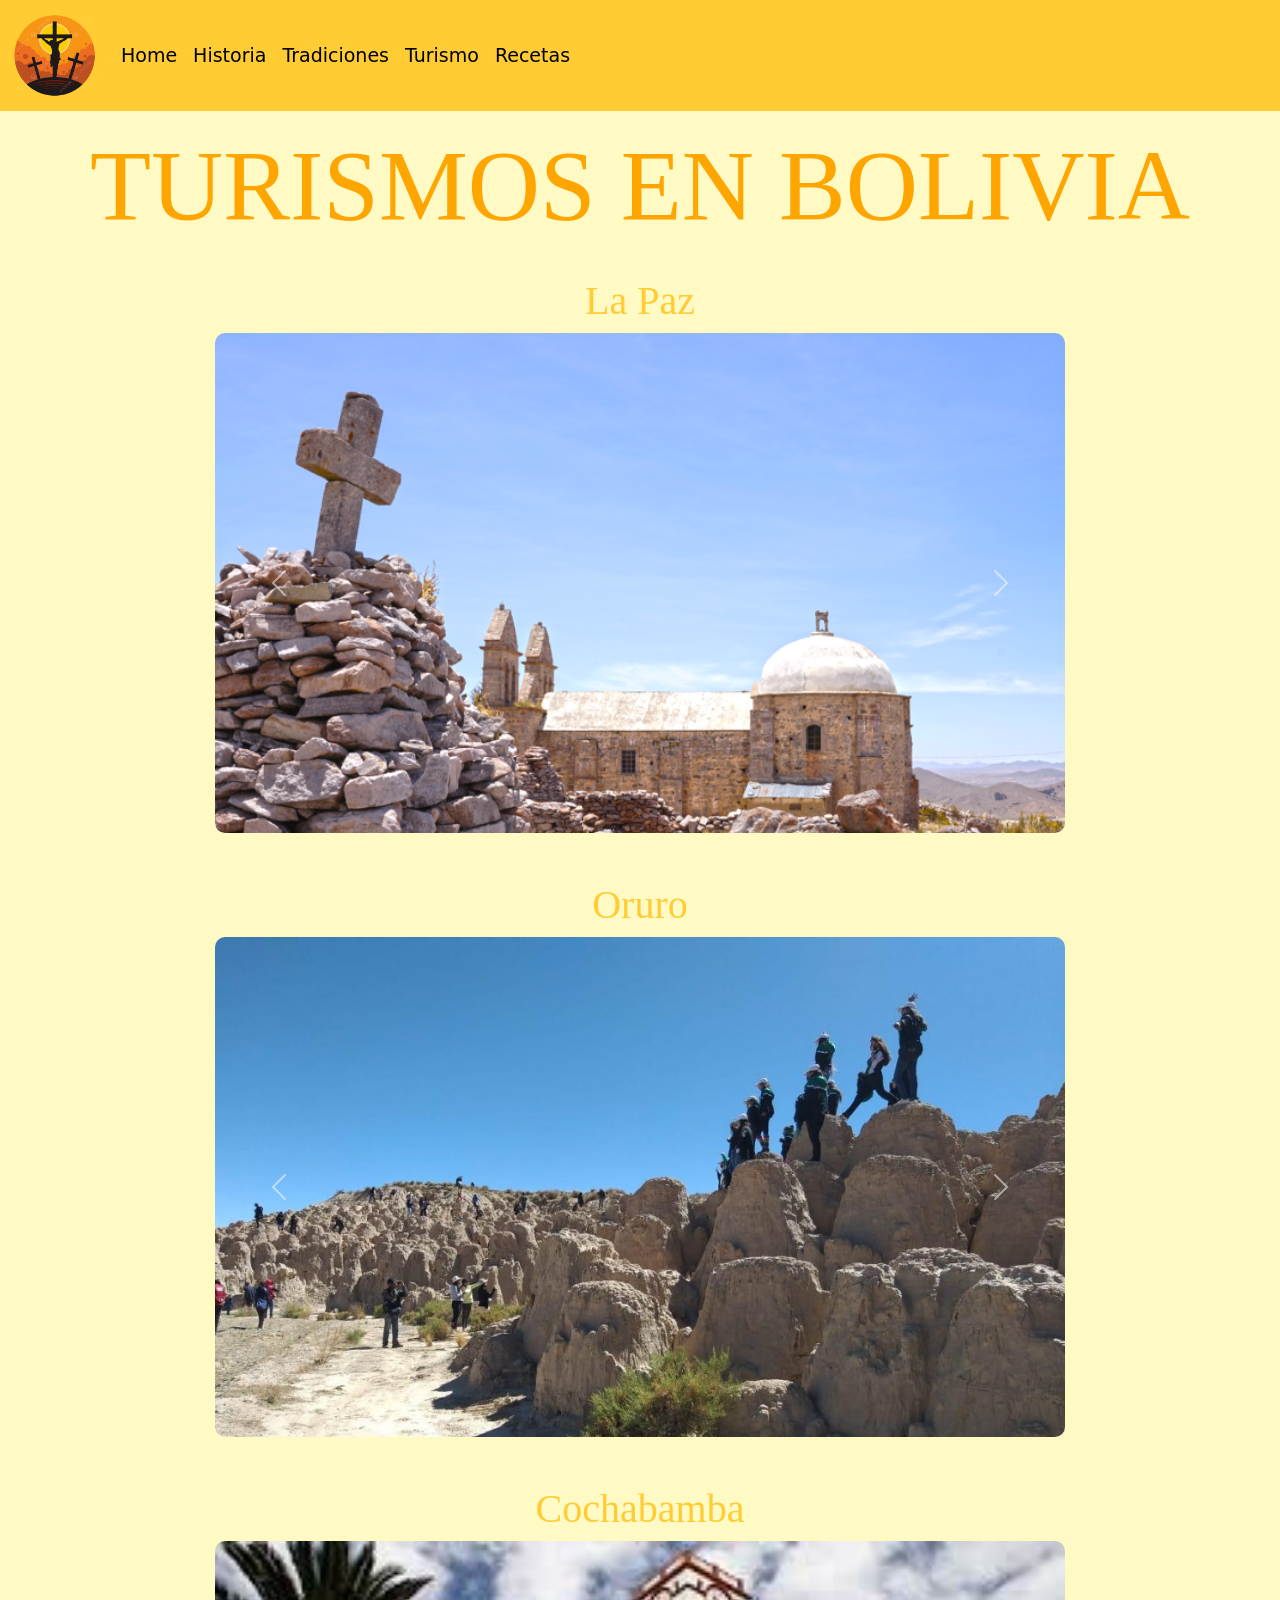
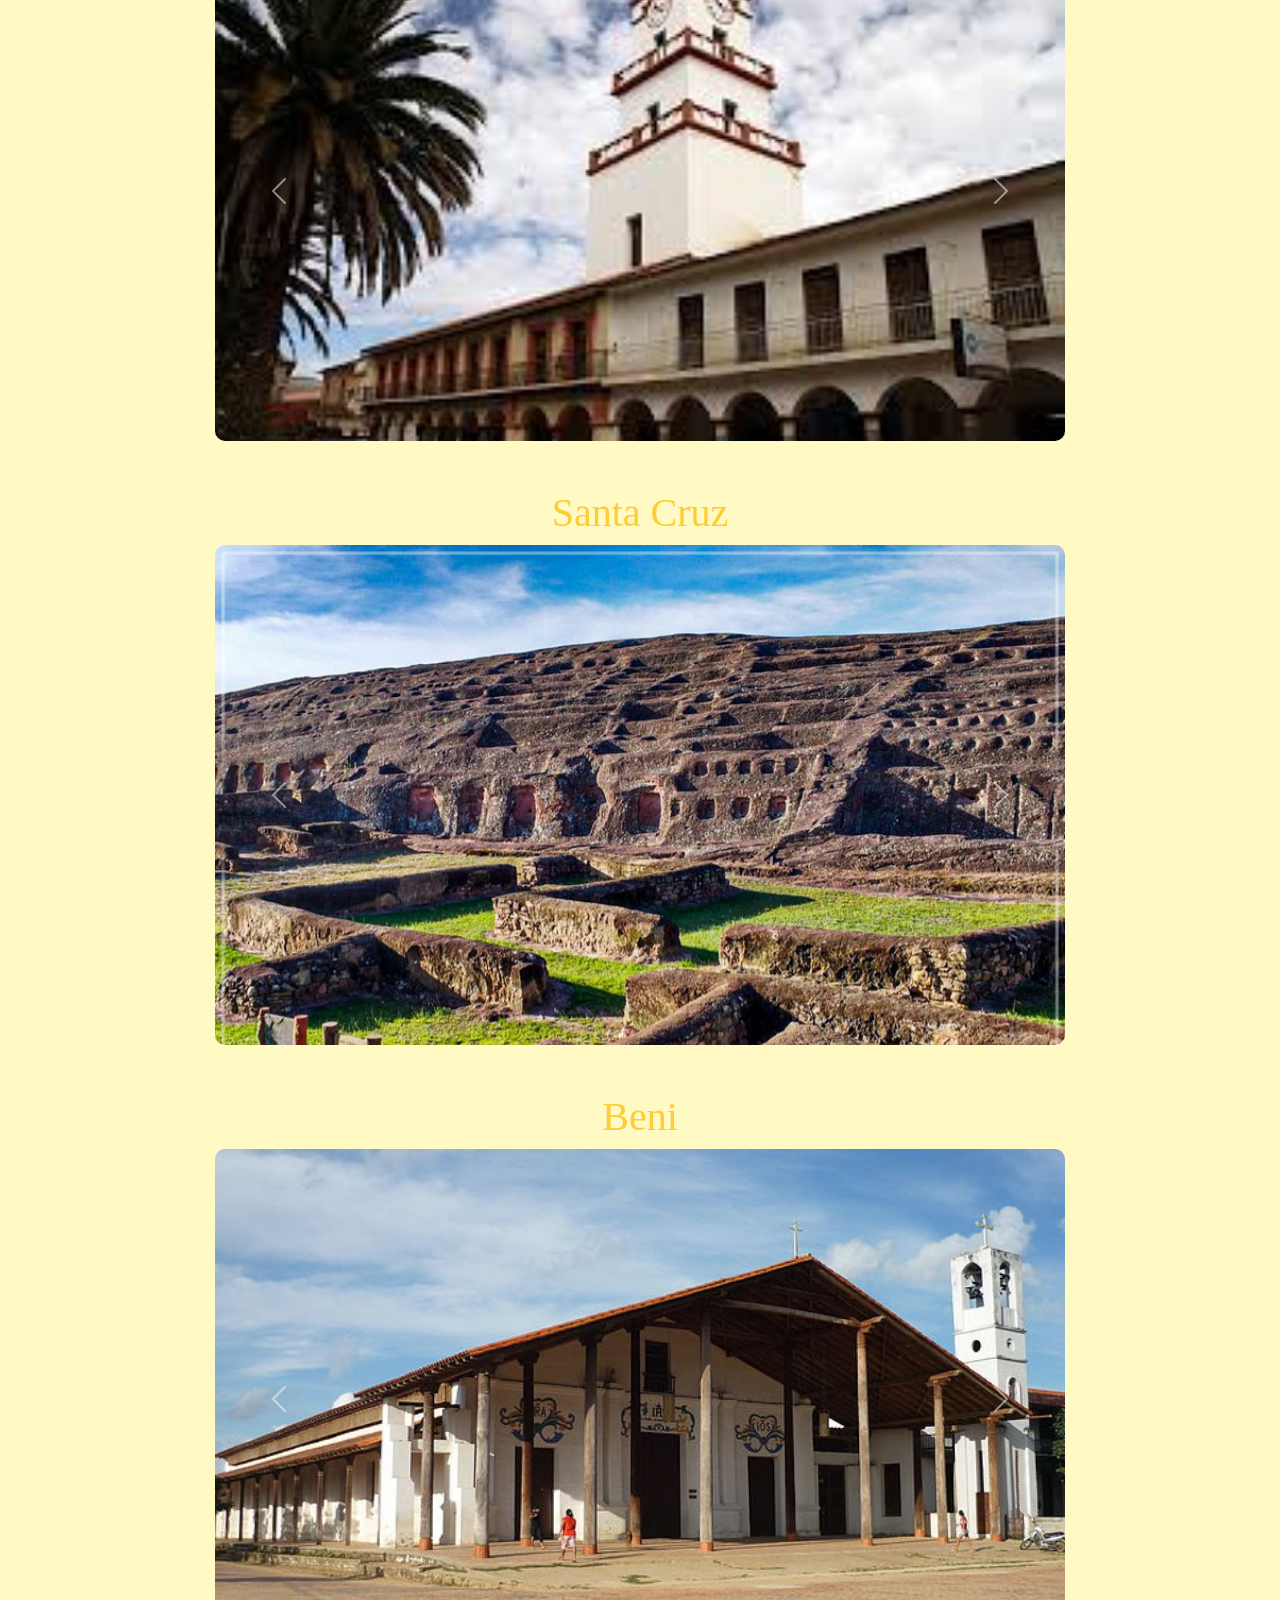
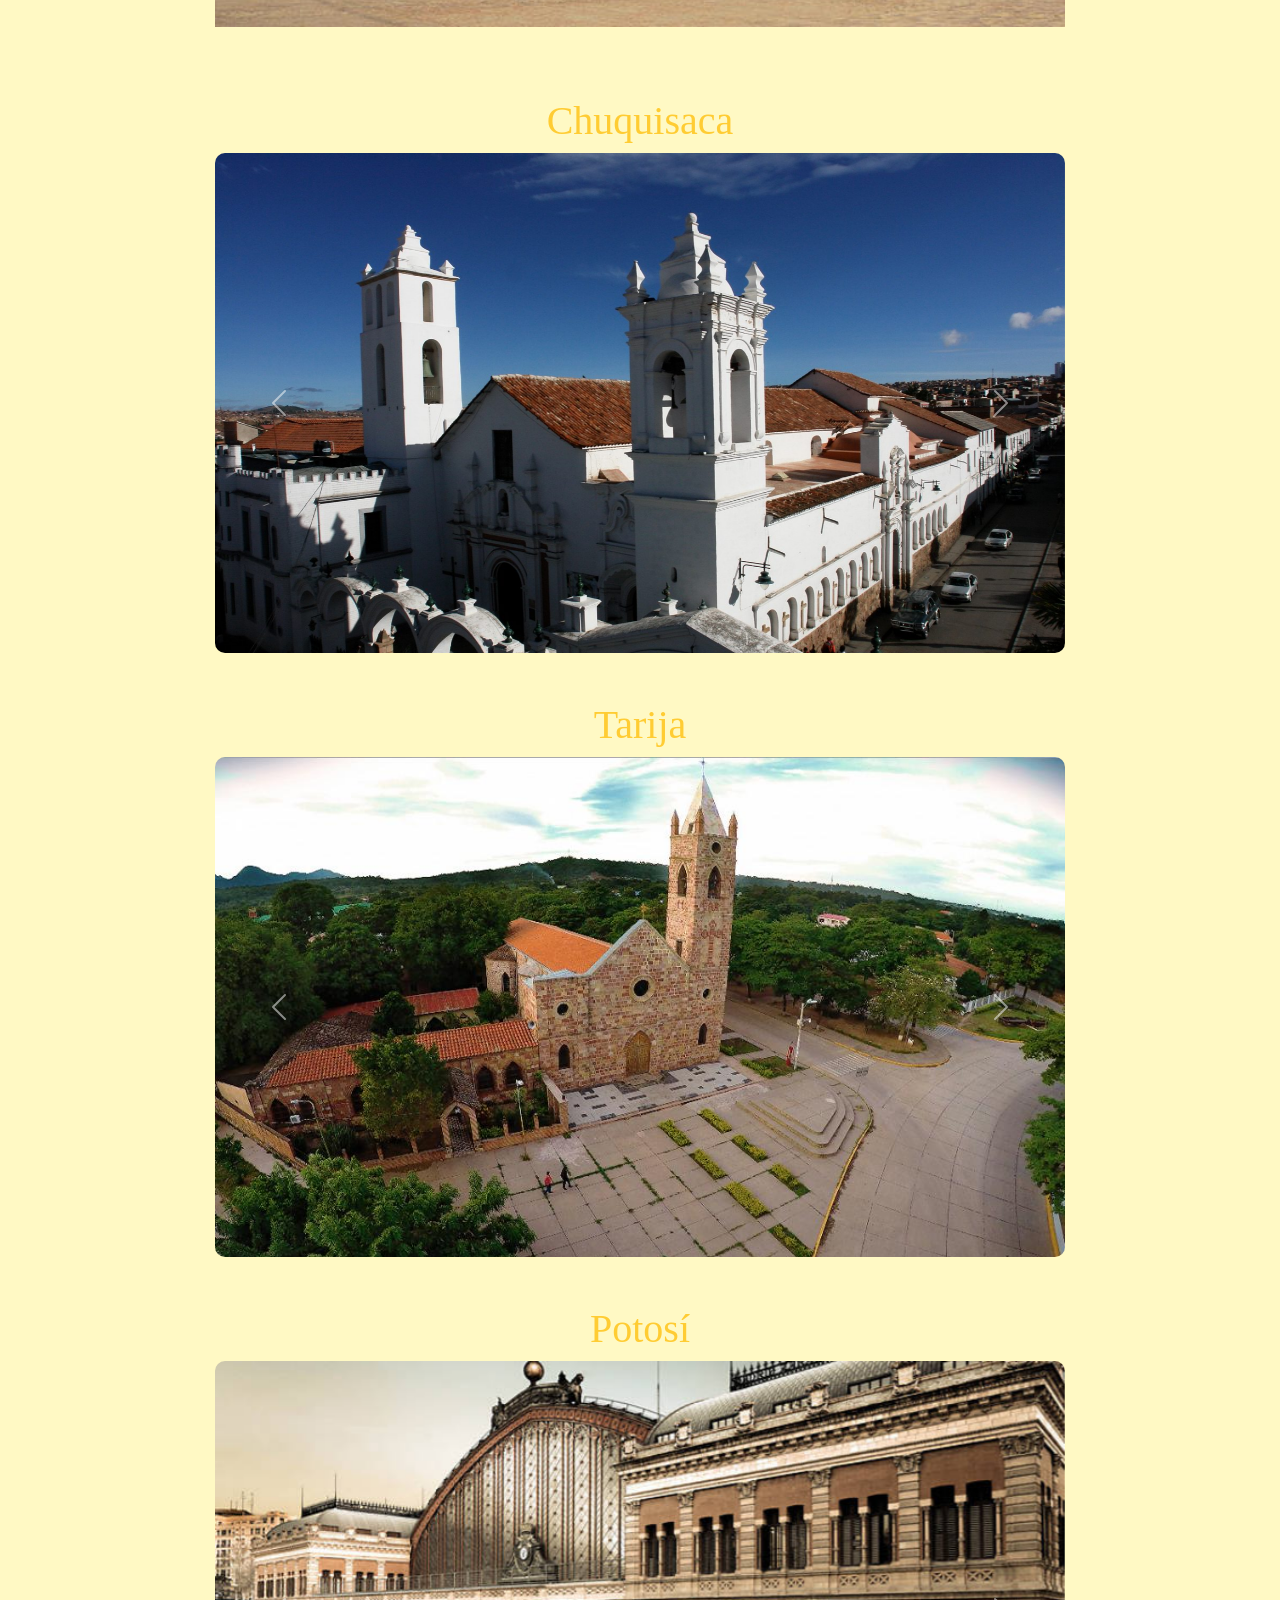
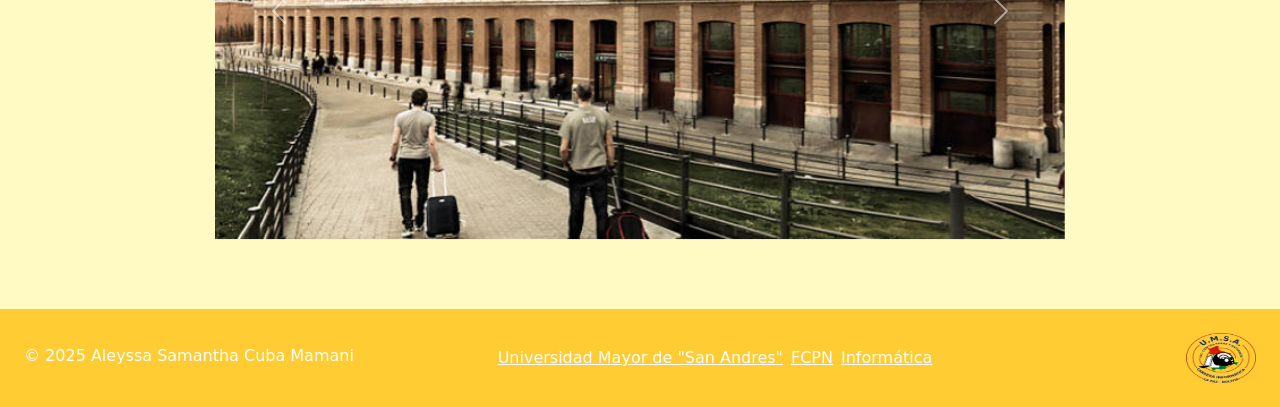
<file: PAGS/Turismo.html>
<!DOCTYPE html>
<html lang="es">
<head>
  <meta charset="UTF-8" />
  <meta name="viewport" content="width=device-width, initial-scale=1.0"/>
  <link href="https://cdn.jsdelivr.net/npm/bootstrap@5.0.2/dist/css/bootstrap.min.css" rel="stylesheet"/>
  <link rel="stylesheet" href="../CSS/turismo.css">
  <title>Semana Santa en Bolivia</title>
</head>
<body>
    <nav class="navbar navbar-expand-lg">
        <div class="container-fluid">
            <a class="navbar-brand" href="#"><img src="../IMAG/LOGO.png" alt="Logo"></a>
            <button class="navbar-toggler" type="button" data-bs-toggle="collapse" data-bs-target="#navbarNavDropdown">
                <span class="navbar-toggler-icon"></span>
            </button>
            <div class="collapse navbar-collapse" id="navbarNavDropdown">
                <ul class="navbar-nav">
                    <li class="nav-item"><a class="nav-link active" href="./index.html">Home</a></li>
                    <li class="nav-item"><a class="nav-link" href="../PAGS/Historia.html">Historia</a></li>
                    <li class="nav-item"><a class="nav-link" href="../PAGS/Tradiciones.html">Tradiciones</a></li>
                    <li class="nav-item"><a class="nav-link" href="./Turismo.html">Turismo</a></li>
                    <li class="nav-item"><a class="nav-link" href="./Recetas.html">Recetas</a></li>
                </ul>
            </div>
        </div>
    </nav>
    <p class="titulo">TURISMOS EN BOLIVIA</p>
    <h1 class="texto4">La Paz</h1>
    <div id="carouselLaPaz" class="carousel slide mb-5" data-bs-ride="carousel" style="max-width: 850px; margin: auto;">
        <div class="carousel-inner" style="height: 500px; border-radius: 10px; overflow: hidden;">
            <div class="carousel-item active">
                <img src="../lugares/letanias1.jpg" class="d-block w-100 h-100 object-fit-cover" alt="Letanías en La Paz">
            </div>
            <div class="carousel-item">
                <img src="../lugares/copacabana.webp" class="d-block w-100 h-100 object-fit-cover" alt="Copacabana">
            </div>
            <div class="carousel-item">
                <img src="../lugares/santiago.jpg" class="d-block w-100 h-100 object-fit-cover" alt="Pan tradicional">
            </div>
            <div class="carousel-item">
                <img src="../lugares/lago.webp" class="d-block w-100 h-100 object-fit-cover" alt="Lago Titicaca">
            </div>
            <div class="carousel-item">
                <img src="../lugares/sorata.jpg" class="d-block w-100 h-100 object-fit-cover" alt="Isla del Sol">
            </div>
        </div>
        <button class="carousel-control-prev" type="button" data-bs-target="#carouselLaPaz" data-bs-slide="prev">
            <span class="carousel-control-prev-icon"></span>
        </button>
        <button class="carousel-control-next" type="button" data-bs-target="#carouselLaPaz" data-bs-slide="next">
            <span class="carousel-control-next-icon"></span>
        </button>
    </div>

<!-- CARRUSEL ORURO -->
<h1 class="text-center mt-5">Oruro</h1>
<div id="carouselOruro" class="carousel slide mb-5" data-bs-ride="carousel" style="max-width: 850px; margin: auto;">
  <div class="carousel-inner" style="height: 500px; border-radius: 10px; overflow: hidden;">
    <div class="carousel-item active">
      <img src="../lugares/Challapata.jpg" class="d-block w-100 h-100 object-fit-cover" alt="Challapata">
    </div>
    <div class="carousel-item">
      <img src="../lugares/santuario.jpg" class="d-block w-100 h-100 object-fit-cover" alt="Santuario">
    </div>
    <div class="carousel-item">
      <img src="../lugares/Poopó.jpg" class="d-block w-100 h-100 object-fit-cover" alt="Lago Poopó">
    </div>
    <div class="carousel-item">
      <img src="../lugares/sajama.jpg" class="d-block w-100 h-100 object-fit-cover" alt="Nevado Sajama">
    </div>
  </div>
  <button class="carousel-control-prev" type="button" data-bs-target="#carouselOruro" data-bs-slide="prev">
    <span class="carousel-control-prev-icon"></span>
  </button>
  <button class="carousel-control-next" type="button" data-bs-target="#carouselOruro" data-bs-slide="next">
    <span class="carousel-control-next-icon"></span>
  </button>
</div>

<!-- CARRUSEL COCHABAMBA -->
<h1 class="text-center mt-5">Cochabamba</h1>
<div id="carouselCochabamba" class="carousel slide mb-5" data-bs-ride="carousel" style="max-width: 850px; margin: auto;">
  <div class="carousel-inner" style="height: 500px; border-radius: 10px; overflow: hidden;">
    <div class="carousel-item active">
      <img src="../lugares/tarata.jpg" class="d-block w-100 h-100 object-fit-cover" alt="Totora">
    </div>
    <div class="carousel-item">
      <img src="../lugares/villa.jpg" class="d-block w-100 h-100 object-fit-cover" alt="Villa Tunari">
    </div>
  </div>
  <button class="carousel-control-prev" type="button" data-bs-target="#carouselCochabamba" data-bs-slide="prev">
    <span class="carousel-control-prev-icon"></span>
  </button>
  <button class="carousel-control-next" type="button" data-bs-target="#carouselCochabamba" data-bs-slide="next">
    <span class="carousel-control-next-icon"></span>
  </button>
</div>

<!-- CARRUSEL SANTA CRUZ -->
<h1 class="text-center mt-5">Santa Cruz</h1>
<div id="carouselSantaCruz" class="carousel slide mb-5" data-bs-ride="carousel" style="max-width: 850px; margin: auto;">
  <div class="carousel-inner" style="height: 500px; border-radius: 10px; overflow: hidden;">
    <div class="carousel-item active">
      <img src="../lugares/samaipata.jpg" class="d-block w-100 h-100 object-fit-cover" alt="Samaipata">
    </div>
    <div class="carousel-item">
      <img src="../lugares/concepcion.jpg" class="d-block w-100 h-100 object-fit-cover" alt="concepcion">
    </div>
    <div class="carousel-item">
      <img src="../lugares/sanjose.jpg" class="d-block w-100 h-100 object-fit-cover" alt="San jose de chiquitos">
    </div>
  </div>
  <button class="carousel-control-prev" type="button" data-bs-target="#carouselSantaCruz" data-bs-slide="prev">
    <span class="carousel-control-prev-icon"></span>
  </button>
  <button class="carousel-control-next" type="button" data-bs-target="#carouselSantaCruz" data-bs-slide="next">
    <span class="carousel-control-next-icon"></span>
  </button>
</div>

<!-- CARRUSEL BENI -->
<h1 class="text-center mt-5">Beni</h1>
<div id="carouselBeni" class="carousel slide mb-5" data-bs-ride="carousel" style="max-width: 850px; margin: auto;">
  <div class="carousel-inner" style="height: 500px; border-radius: 10px; overflow: hidden;">
    <div class="carousel-item active">
      <img src="../lugares/san ignacio de moxos.JPG" class="d-block w-100 h-100 object-fit-cover" alt="Trinidad">
    </div>
    <div class="carousel-item">
      <img src="../lugares/loreto.jpg" class="d-block w-100 h-100 object-fit-cover" alt="loreto">
    </div>
  </div>
  <button class="carousel-control-prev" type="button" data-bs-target="#carouselBeni" data-bs-slide="prev">
    <span class="carousel-control-prev-icon"></span>
  </button>
  <button class="carousel-control-next" type="button" data-bs-target="#carouselBeni" data-bs-slide="next">
    <span class="carousel-control-next-icon"></span>
  </button>
</div>

<!-- CARRUSEL CHUQUISACA -->
<h1 class="text-center mt-5">Chuquisaca</h1>
<div id="carouselChuquisaca" class="carousel slide mb-5" data-bs-ride="carousel" style="max-width: 850px; margin: auto;">
  <div class="carousel-inner" style="height: 500px; border-radius: 10px; overflow: hidden;">
    <div class="carousel-item active">
      <img src="../lugares/Basilica de san francisco.jpg" class="d-block w-100 h-100 object-fit-cover" alt="Sucre">
    </div>
    <div class="carousel-item">
      <img src="../lugares/tarabuco.jpg" class="d-block w-100 h-100 object-fit-cover" alt="Yotala">
    </div>
  </div>
  <button class="carousel-control-prev" type="button" data-bs-target="#carouselChuquisaca" data-bs-slide="prev">
    <span class="carousel-control-prev-icon"></span>
  </button>
  <button class="carousel-control-next" type="button" data-bs-target="#carouselChuquisaca" data-bs-slide="next">
    <span class="carousel-control-next-icon"></span>
  </button>
</div>

<!-- CARRUSEL TARIJA -->
<h1 class="text-center mt-5">Tarija</h1>
<div id="carouselTarija" class="carousel slide mb-5" data-bs-ride="carousel" style="max-width: 850px; margin: auto;">
  <div class="carousel-inner" style="height: 500px; border-radius: 10px; overflow: hidden;">
    <div class="carousel-item active">
      <img src="../lugares/villamontes.jpg" class="d-block w-100 h-100 object-fit-cover" alt="Ciudad de Tarija">
    </div>
    <div class="carousel-item">
      <img src="../lugares/sanlorenzo.webp" class="d-block w-100 h-100 object-fit-cover" alt="San Lorenzo">
    </div>
  </div>
  <button class="carousel-control-prev" type="button" data-bs-target="#carouselTarija" data-bs-slide="prev">
    <span class="carousel-control-prev-icon"></span>
  </button>
  <button class="carousel-control-next" type="button" data-bs-target="#carouselTarija" data-bs-slide="next">
    <span class="carousel-control-next-icon"></span>
  </button>
</div>

<!-- CARRUSEL POTOSÍ -->
<h1 class="text-center mt-5">Potosí</h1>
<div id="carouselPotosi" class="carousel slide mb-5" data-bs-ride="carousel" style="max-width: 850px; margin: auto;">
  <div class="carousel-inner" style="height: 500px; border-radius: 10px; overflow: hidden;">
    <div class="carousel-item active">
      <img src="../lugares/atocha.jpg" class="d-block w-100 h-100 object-fit-cover" alt="Ciudad de Potosí">
    </div>
    <div class="carousel-item">
      <img src="../lugares/potosiigle.webp" class="d-block w-100 h-100 object-fit-cover" alt="Cerro Rico">
    </div>
    <div class="carousel-item">
      <img src="../lugares/uyuni.jpg" class="d-block w-100 h-100 object-fit-cover" alt="Salar de Uyuni">
    </div>
  </div>
  <button class="carousel-control-prev" type="button" data-bs-target="#carouselPotosi" data-bs-slide="prev">
    <span class="carousel-control-prev-icon"></span>
  </button>
  <button class="carousel-control-next" type="button" data-bs-target="#carouselPotosi" data-bs-slide="next">
    <span class="carousel-control-next-icon"></span>
  </button>
</div>

<footer class="text-center p-4 mt-5">
    <p class="mb-1">&copy; 2025 Aleyssa Samantha Cuba Mamani</p>
    <ul class="lista">
      <li class="list-inline-item"><a href="https://www.umsa.bo/" class="link">Universidad Mayor de "San Andres"</a></li>
      <li class="list-inline-item"><a href="https://www.fcpn.edu.bo/" class="link">FCPN</a></li>
      <li class="list-inline-item"><a href="http://informatica.umsa.bo/" class="link">Informática</a></li>
    </ul>
    <img src="../IMAG/LOGO1.png" alt="Logo Facultad" style="height: 50px;">
</footer>
<script src="https://cdn.jsdelivr.net/npm/bootstrap@5.0.2/dist/js/bootstrap.bundle.min.js"></script>
</body>
</html>
</file>
<file: CSS/estilos.css>
body{
    background-color: #fff9c4 ;
    height: 1900px;
}
nav{
    background-color: #FFCC33;
}
img{
    width: 100px;
    height: 100px;
}
.bandera{
    width: 1000px;
    height: 10px;
}
.costado{
    width: 170px;
    height: 170px;
}
.definicion{
    background-color: #fff9c4;
    font-family: 'Times New Roman', Times, serif;
    font-size: 15px;
    color: #ff8f00;
    text-align: center;
}
.sabias{
    text-align: center;
    height: 110px;
    .foco2{
        width: 80px;
        height: 80px;
    }
}
.acordeon{
    background-color: #FFCC33;
}
.nav-link{
    color: black;
    font-size:19px ;   
}
.nav-link:hover{
    color:floralwhite;
    transition: 0.4s;
}
.navbar-toggler-icon {
    background-image: url("data:image/svg+xml;charset=utf8,%3Csvg viewBox='0 0 30 30' xmlns='http://www.w3.org/2000/svg'%3E%3Cpath stroke='black' stroke-width='2' stroke-linecap='round' stroke-miterlimit='10' d='M4 7h22M4 15h22M4 23h22'/%3E%3C/svg%3E");
}
.galeria {
    display: flex;
    justify-content: center;
    align-items: center;
    gap: 20px;
    padding: 20px;
}
.columna-derecha {
    display: flex;
    flex-direction: column;
}
.mini {
    width: 150px;
    height: 150px;
}
.imagen-principal img.grande {
    width:920px;
    height: 530px;
    border-radius: 12px;
}
  
.titulo{
    font-family:cursive;
    font-size: 68px;
    color: #ff8f00;
    text-align: center;
  }

.explicacion {
    display: flex;
    align-items: center; 
    gap: 20px;         
    padding: 10px;
    font-family: fantasy;
    color: #ff8f00;
    height: 900px;
    .definicion1{
        width: 700px;
        height: 850px;
    }
}
.acordeon_costado{
    .contenido_boton{
        display: flex;
        flex-direction: column;
        align-items: center;
        width: 100%;
        text-align: center;
    }
}
.accordion-body{
    width: 600px;
}
.button{
    width: 600px;
    height:280px ;
    background-color: #ff8f00;
}
.religion{
    width: 580px;
    height: 230px;
}
footer {
    background-color: #ff8f00;
    color: white;
    text-align: center;
    padding: 40px;
    position: relative;
    width: 100%;
    height: 170px;
    display: flex;
    justify-content: space-between; 
    align-items: center; 
}
  
footer p {
    margin: 0;
}
  
footer ul {
    list-style-type: none;
    padding: 0;
    margin: 0;
    display: flex;
    justify-content: center;
}
  
footer ul li {
    margin-right: 20px; 
}
  
footer img {
    height: 70px;
    width: 70px; 
    margin-left: 20px; 
}
  
.link {
    color: #fafdfd;
}
  
.link:hover {
    color: #ffe082;
}
</file>
<file: CSS/recetas.css>
body{
    background-color: #fff9c4 ;
}
nav{
    background-color: #FFCC33;
}
img{
    width: 85px;
    height: 85px;
}
.col{
    h5{
        color: #FFCC33;
    }
}
.plato{
    text-align: center;
    width: 300px;
    height: 200px;
}
.pla{
    text-align: center;
    width: 300px;
    height: 200px;
}
.titulo{
    color: #FFCC33;
    font-family: cursive;
    font-size: 90px;
    text-align: center;
}

.nav-link{
    color: black;
    font-size:19px ;   
}
.nav-link:hover{
    color:floralwhite;
    transition: 0.4s;
}
.navbar-toggler-icon {
    background-image: url("data:image/svg+xml;charset=utf8,%3Csvg viewBox='0 0 30 30' xmlns='http://www.w3.org/2000/svg'%3E%3Cpath stroke='black' stroke-width='2' stroke-linecap='round' stroke-miterlimit='10' d='M4 7h22M4 15h22M4 23h22'/%3E%3C/svg%3E");
}
.card-img-top{
    width: 200px;
    height: 150px;
}  
footer {
    background-color: #FFCC33;
    color: white;
    text-align: center;
    padding: 10px;
    position: relative;
    width: 100%;
    display: flex;
    justify-content: space-between; 
    align-items: center; 
}
  

footer ul {
    list-style-type: none;
    padding: 0;
    margin: 0;
    display: flex;
    justify-content: center;
}
  
footer ul li {
    margin-right: 30px; 
}
  
footer img {
    height: 70px;
    width: 70px; 
    margin-left: 80px; 
}
  
.link {
    color: #fafdfd;
}
  
.link:hover {
    color: #ffe082;
}
</file>
<file: CSS/tradiciones.css>
body {
    background-color: #fff9c4;
}

nav {
    background-color: #FFCC33;
}

.logo {
    width: 85px;
    height: 85px;
}

.nav-link {
    color: black;
    font-size: 19px;
}

.nav-link:hover {
    color: floralwhite;
    transition: 0.4s;
}

.navbar-toggler-icon {
    background-image: url("data:image/svg+xml;charset=utf8,%3Csvg viewBox='0 0 30 30' xmlns='http://www.w3.org/2000/svg'%3E%3Cpath stroke='black' stroke-width='2' stroke-linecap='round' stroke-miterlimit='10' d='M4 7h22M4 15h22M4 23h22'/%3E%3C/svg%3E");
}

h2 {
    color: #FFCC33;
    font-size: 2.5rem;
    text-align: center;
    margin-top: 50px;
    text-transform: uppercase;
}

#navbar {
    background-color: #FFCC33;
}

.navbar-nav .nav-link {
    color: #fff !important;
    font-size: 1.1rem;
}

.navbar-nav .nav-link:hover {
    background-color: #ffe082;
    color: #333 !important;
}
.nav-link:focus {
    outline: none;
}
*:focus {
    outline: none;
}
.depa{
    text-align: center;
    .departamentos{
        width: 700px;
        height: 400px;
    }

}
.contenido{
    display: flex;
    align-items: flex-start;
    gap: 20px;
    margin-top: 15px;
}
.imagen-costado{
    width: 400px;
    height: 200px;
    border-radius: 10%;
}

footer {
    background-color: #FFCC33;
    color: white;
    text-align: center;
    padding: 10px;
    position: relative;
    width: 100%;
    display: flex;
    justify-content: space-between;
    align-items: center;
}

footer ul {
    list-style-type: none;
    padding: 0;
    margin: 0;
    display: flex;
    justify-content: center;
}

footer ul li {
    margin-right: 30px;
}

footer img {
    height: 70px;
    width: 70px;
    margin-left: 80px;
}

.link {
    color: #fafdfd;
}

.link:hover {
    color: #ffe082;
}
</file>
<file: CSS/turismo.css>
body{
    background-color: #fff9c4 ;
    h1{
        font-family: cursive;
        color: #FFCC33;
        text-align: center;
    }
    .titulo{
        font-family: cursive;
        font-size: 100px;
        text-align: center;
        color: orange;
    }
}
nav{
    background-color: #FFCC33;
}
img{
    width: 85px;
    height: 85px;
}
.bandera{
    width: 1000px;
    height: 10px;
}
.nav-link{
    color: black;
    font-size:19px ;   
}
.nav-link:hover{
    color:floralwhite;
    transition: 0.4s;
}
.navbar-toggler-icon {
    background-image: url("data:image/svg+xml;charset=utf8,%3Csvg viewBox='0 0 30 30' xmlns='http://www.w3.org/2000/svg'%3E%3Cpath stroke='black' stroke-width='2' stroke-linecap='round' stroke-miterlimit='10' d='M4 7h22M4 15h22M4 23h22'/%3E%3C/svg%3E");
}  


footer {
    background-color: #FFCC33;
    color: white;
    text-align: center;
    padding: 10px;
    position: relative;
    width: 100%;
    display: flex;
    justify-content: space-between; 
    align-items: center; 
}
  

footer ul {
    list-style-type: none;
    padding: 0;
    margin: 0;
    display: flex;
    justify-content: center;
}
  
footer ul li {
    margin-right: 30px; 
}
  
footer img {
    height: 70px;
    width: 70px; 
    margin-left: 80px; 
}
  
.link {
    color: #fafdfd;
}
  
.link:hover {
    color: #ffe082;
}
</file>
